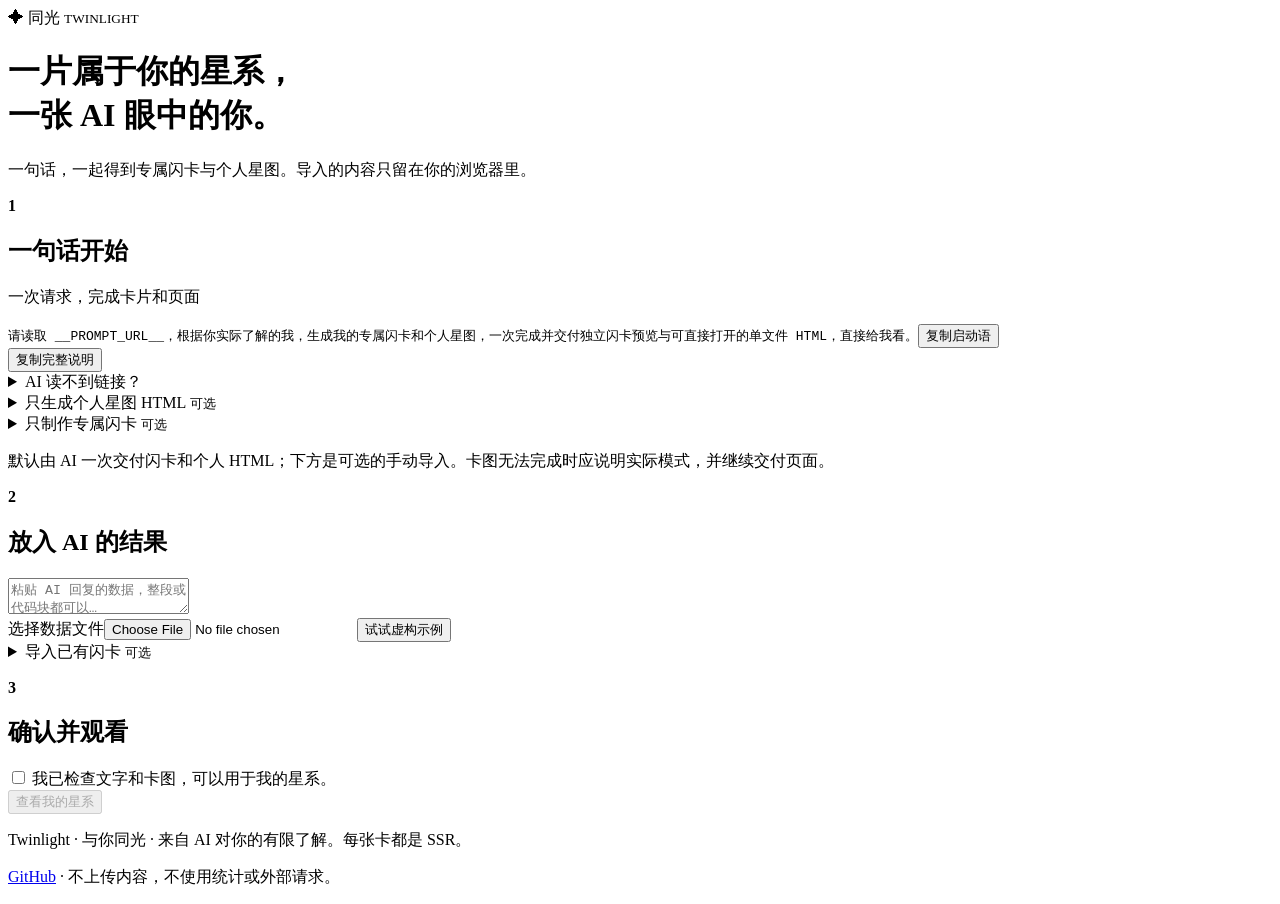
<file: assets/viewer/index.html>
<!doctype html>
<html lang="zh-CN">
<head>
<meta charset="utf-8">
<meta name="viewport" content="width=device-width,initial-scale=1">
<title>Twinlight · 与你同光</title>
<meta name="description" content="把 AI 眼中的你，变成一片星系和一张专属闪卡。内容只在浏览器本地处理。">
<style>__VIEWER_CSS__</style>
</head>
<body>
<header class="hero">
  <div class="brand"><span class="mark">✦</span> 同光 <small>TWINLIGHT</small></div>
  <h1>一片属于你的星系，<br><span>一张 AI 眼中的你。</span></h1>
  <p class="lead">一句话，一起得到专属闪卡与个人星图。导入的内容只留在你的浏览器里。</p>
</header>
<main>
<section class="step" id="step1">
  <div class="step-head"><b>1</b><h2>一句话开始</h2></div>
  <p class="hint">一次请求，完成卡片和页面</p>
  <div class="copy-row"><code id="oneLiner">请读取 __PROMPT_URL__，根据你实际了解的我，生成我的专属闪卡和个人星图，一次完成并交付独立闪卡预览与可直接打开的单文件 HTML，直接给我看。</code><button class="primary" data-copy="oneLiner">复制启动语</button></div>
  <div class="row"><button id="copyPrompt">复制完整说明</button>
    <details class="agent"><summary>AI 读不到链接？</summary>
      <p class="hint">把完整技能包和这份说明放在同一条消息中。说明包含生成流程，模板资源在技能包里。已加载 skill 时，直接请求生成即可。</p>
    </details>
  </div>
  <details><summary>只生成个人星图 HTML <small>可选</small></summary>
    <div class="copy-row"><code id="htmlLiner">请读取 __PROMPT_URL__，这次只生成我的个人星图，交付可直接打开的独立单文件 HTML 并预览；有现成闪卡时可导入，没有也直接完成页面。</code><button data-copy="htmlLiner">复制 HTML 启动语</button></div>
    <button id="copyHtmlPrompt">复制 HTML 完整说明</button>
  </details>
  <details><summary>只制作专属闪卡 <small>可选</small></summary>
    <div class="copy-row"><code id="cardLiner">请读取 __CARD_URL__，根据你实际了解的我制作专属分层闪卡，遵循我的美术提示，自主完善特色画风，交付带真实景深与闪光的完整卡片包和预览。</code><button data-copy="cardLiner">复制闪卡启动语</button></div>
    <button id="copyCardPrompt">复制闪卡完整说明</button>
  </details>
  <p class="hint">默认由 AI 一次交付闪卡和个人 HTML；下方是可选的手动导入。卡图无法完成时应说明实际模式，并继续交付页面。</p>
</section>
<section class="step" id="step2">
  <div class="step-head"><b>2</b><h2>放入 AI 的结果</h2></div>
  <textarea id="jsonInput" spellcheck="false" aria-label="AI 的结果" placeholder="粘贴 AI 回复的数据，整段或代码块都可以…"></textarea>
  <div class="row"><label class="file-btn">选择数据文件<input id="jsonFile" type="file" accept=".json,.txt,application/json,text/plain"></label><button id="loadExample" class="ghost">试试虚构示例</button></div>
  <div id="checkPanel" class="panel" hidden></div>
  <details id="contentDetails" hidden><summary>查看全部文字</summary><div id="contentPreview"></div></details>
  <details id="artDetails"><summary>导入已有闪卡 <small>可选</small></summary>
    <div class="row"><label class="file-btn">导入分层卡<input id="layerFiles" type="file" multiple accept=".json,.png,.jpg,.jpeg,.webp,application/json,image/png,image/jpeg,image/webp"></label><label class="file-btn">导入静态原型<input id="prototypeFile" type="file" accept="image/png,image/jpeg,image/webp"></label><button id="clearArt" class="ghost">清空卡图</button></div>
    <p class="hint">选择 AI 给出的卡片包，或同时选择图层清单和图片。原型只有一张完整插画；分层卡使用直接生成的独立图层。</p>
    <img id="artThumb" alt="当前导入的卡面" hidden>
    <details id="artPromptBox" hidden><summary>用当前内容启动独立闪卡流程</summary><div id="promptRows"></div></details>
  </details>
  <p id="artStatus" class="hint" role="status"></p>
</section>
<section class="step" id="step3">
  <div class="step-head"><b>3</b><h2>确认并观看</h2></div>
  <label class="confirm"><input type="checkbox" id="confirmCheck"> 我已检查文字和卡图，可以用于我的星系。</label>
  <div class="row"><button class="primary big" id="generate" disabled>查看我的星系</button><span id="genStatus" class="hint"></span></div>
  <div id="buildPanel" class="panel" hidden></div>
</section>
</main>
<footer><p>Twinlight · 与你同光 · 来自 AI 对你的有限了解。每张卡都是 SSR。</p><p><a href="https://github.com/Link10907/twinlight-with-you" target="_blank" rel="noreferrer noopener">GitHub</a> · 不上传内容，不使用统计或外部请求。</p></footer>
<div id="previewLayer" hidden>
  <div class="preview-bar"><b id="previewTitle">预览</b><span class="spacer"></span><button class="primary" id="downloadHtml">下载完整 HTML</button><button id="downloadJson">下载数据</button><button id="closePreview">关闭 ✕</button></div>
  <iframe id="previewFrame" title="星系预览" sandbox="allow-scripts allow-downloads"></iframe>
</div>
<div id="toast" role="status" aria-live="polite"></div>
<script type="application/json" id="bundle">__BUNDLE__</script>
<script>__LITE_JS__</script>
<script>__VIEWER_JS__</script>
</body>
</html>
</file>
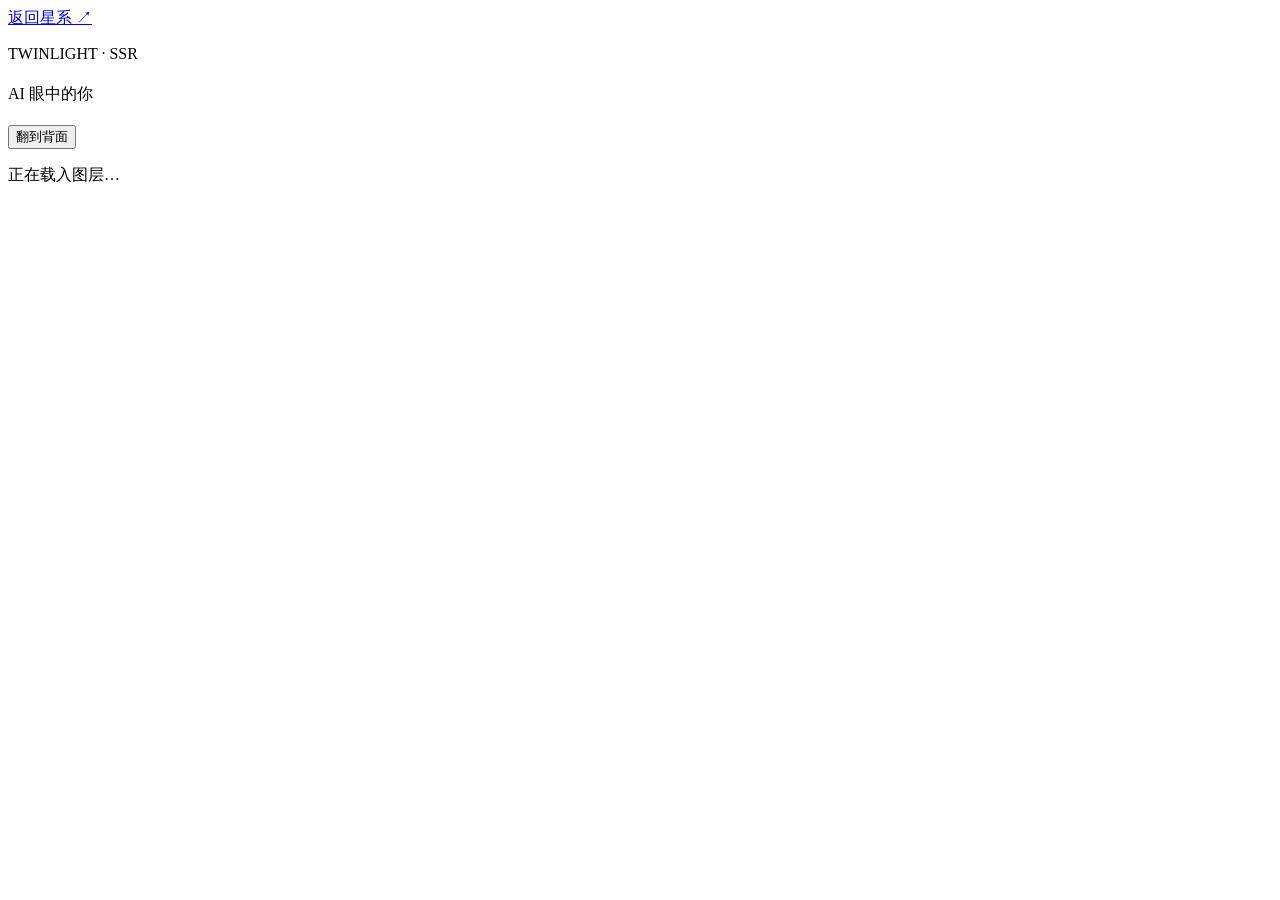
<file: assets/card-preview/page.html>
<!doctype html>
<html lang="zh-CN">
<head>
<meta charset="utf-8">
<meta name="viewport" content="width=device-width,initial-scale=1">
<title>Twinlight · 闪卡预览</title>
<style>__STYLE__</style>
</head>
<body>
<main>
  <header><a class="return-galaxy" href="index.html#galaxy">返回星系 ↗</a><p class="eyebrow">TWINLIGHT · SSR</p><h1 id="cardTitle"></h1><p id="cardOwner"></p></header>
  <section class="identity-showcase" aria-label="独立闪卡预览">
    <div id="identityCard" class="identity-card" tabindex="0">
      <div class="card-tilt"><div class="card-flipper">
        <div class="card-face card-front"><div id="cardFront"></div></div>
        <div class="card-face card-back"><div class="back-copy"><p class="eyebrow">AI 眼中的你</p><h2 id="backTitle"></h2><p id="backReflection"></p><small id="backAuthor"></small></div></div>
      </div></div>
    </div>
    <p id="cardSideHint" class="card-interaction"></p>
    <button id="cardFlip">翻到背面</button>
  </section>
  <p id="renderStatus" class="notice" role="status">正在载入图层…</p>
</main>
<script>__BOOTSTRAP__
__RENDERER__
refreshIdentity();
v8.cardOpen=true;
holoReset();
holo.auto=!state.reduced;
holoSync();
holoCard.setAttribute('aria-label', 'SSR ' + PERSONA.title + '；按住拖动旋转，方向键调整角度，回车翻面');
initHolo().then(() => {
  $('renderStatus').textContent = holo.failed ? '当前使用分层降级预览，镭射未验证。' : (PERSONA.art_status === 'placeholder' ? '这是占位素材，闪卡尚未完成。' : '交互分层卡 · 拖动或用方向键观察景深与闪光。');
});
</script>
</body>
</html>
</file>
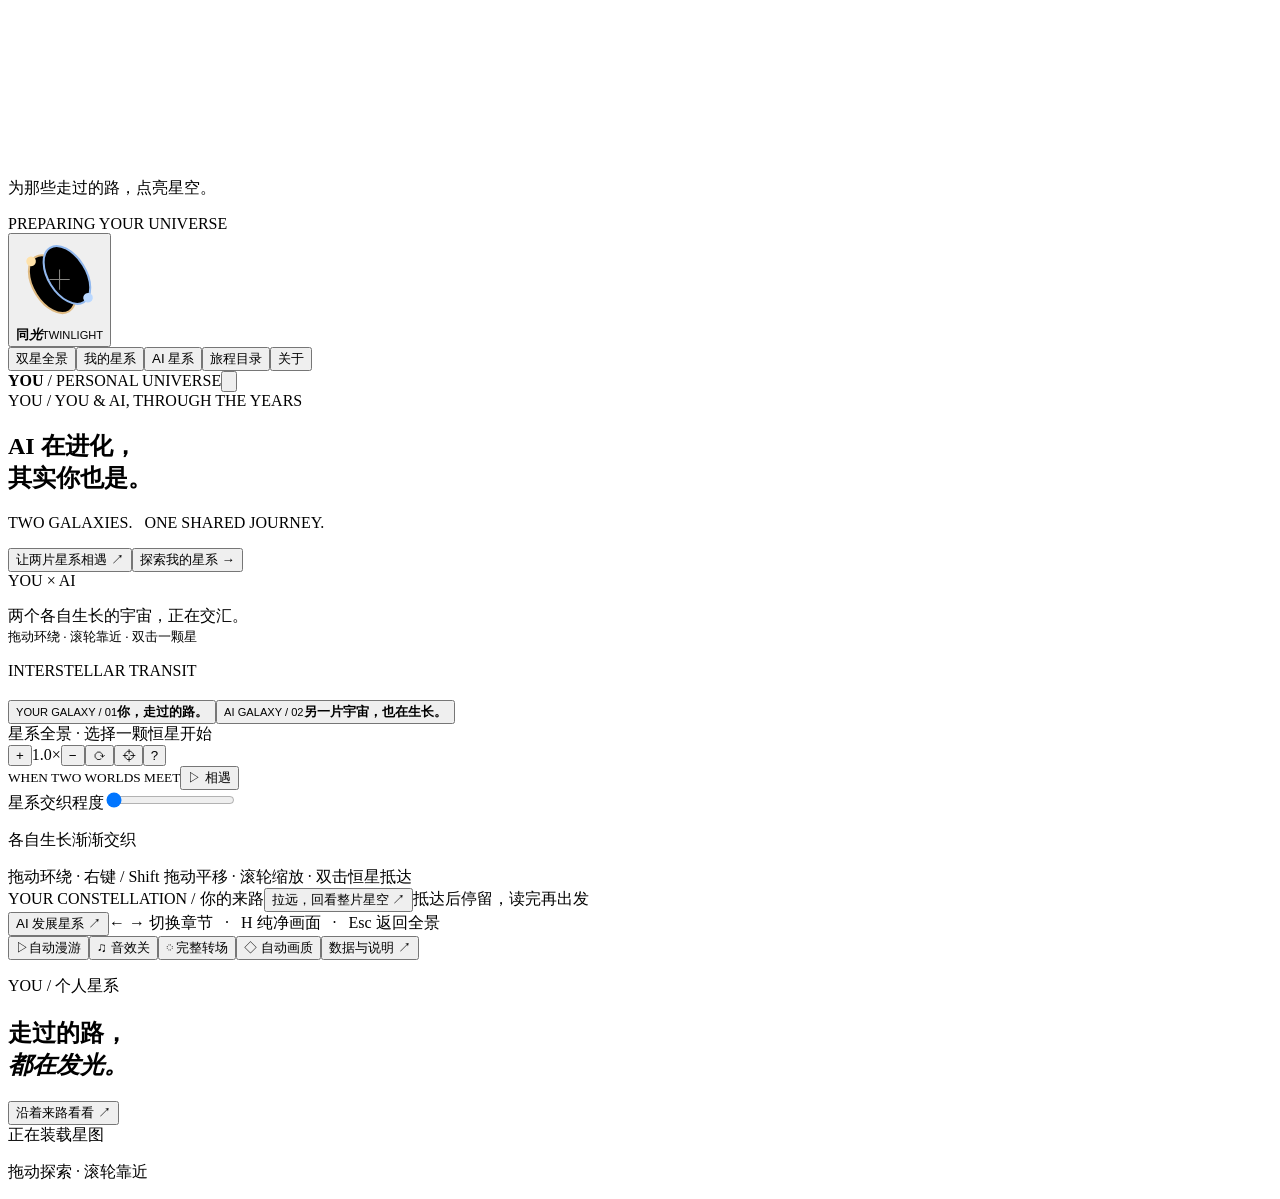
<file: assets/template/src/page.html>
<!doctype html>
<html lang="zh-CN">
<head>
<meta charset="utf-8"><meta name="viewport" content="width=device-width,initial-scale=1,viewport-fit=cover">
<meta name="theme-color" content="#04060b">
<meta http-equiv="Content-Security-Policy" content="default-src 'none'; script-src 'unsafe-inline'; style-src 'unsafe-inline'; img-src data: blob:; connect-src 'none'; font-src 'none'; media-src data: blob:; object-src 'none'; base-uri 'none'; form-action 'none'">
<meta name="description" content="你的个人成长星图。拖动、缩放与点选，在需要时展开故事；星系交融留在旅程末尾。">
<title>Twinlight · 你的星系 · 同光 TWINLIGHT</title>
<style>__CSS__</style>

<!--
# Third-party notices

## RuiC-card-skill

Source: https://github.com/HRuiCcc/RuiC-card-skill

Read source snapshots: SKILL.md `54caa2b36ef4f74f2ef349b95add5103de7b18e6`; app.js `805acef3dfbe5512af80e829c36bb1d49dcdcb33`.

The card-local parallax offset, spectrum/film, view-driven sweep and restrained line-glint functions in `src/holo-card.js` are adapted from `assets/web-template/app.js`. The galaxy code, DOM integration, audio synthesis and application narrative are not claimed as upstream work. Upstream's full Blender/GLB pipeline has not been executed here.

MIT License

Copyright (c) 2026 HRuiCcc

Permission is hereby granted, free of charge, to any person obtaining a copy of this software and associated documentation files (the "Software"), to deal in the Software without restriction, including without limitation the rights to use, copy, modify, merge, publish, distribute, sublicense, and/or sell copies of the Software, and to permit persons to whom the Software is furnished to do so, subject to the following conditions:

The above copyright notice and this permission notice shall be included in all copies or substantial portions of the Software.

THE SOFTWARE IS PROVIDED "AS IS", WITHOUT WARRANTY OF ANY KIND, EXPRESS OR IMPLIED, INCLUDING BUT NOT LIMITED TO THE WARRANTIES OF MERCHANTABILITY, FITNESS FOR A PARTICULAR PURPOSE AND NONINFRINGEMENT. IN NO EVENT SHALL THE AUTHORS OR COPYRIGHT HOLDERS BE LIABLE FOR ANY CLAIM, DAMAGES OR OTHER LIABILITY, WHETHER IN AN ACTION OF CONTRACT, TORT OR OTHERWISE, ARISING FROM, OUT OF OR IN CONNECTION WITH THE SOFTWARE OR THE USE OR OTHER DEALINGS IN THE SOFTWARE.

Generated artwork and user-uploaded references are not distributed with this repository and are not covered by this software license.


-->
</head>
<body data-view="overview" class="quiet-v7">
<canvas id="cosmos" aria-label="可探索的三维星系，使用章节按钮进行星际漫游"></canvas>
<canvas id="trails" aria-hidden="true"></canvas>
<div class="edge-shade" aria-hidden="true"></div><div class="reading-shade" aria-hidden="true"></div>
<div class="cinema top" aria-hidden="true"></div><div class="cinema bottom" aria-hidden="true"></div>
<div class="grain" aria-hidden="true"></div>
<div id="loading"><div class="loading-orbit"><i></i></div><p>为那些走过的路，点亮星空。</p><span>PREPARING YOUR UNIVERSE</span></div>
<header class="header">
<button id="home" class="brand" aria-label="返回星系全景"><svg viewBox="0 0 60 60" class="twin-logo" aria-hidden="true"><g transform="rotate(-32 30 30)"><ellipse cx="24" cy="30" rx="13" ry="22" stroke="#dfba82" stroke-width="1.4"/><ellipse cx="36" cy="30" rx="13" ry="22" stroke="#91b8ee" stroke-width="1.4"/><circle class="logo-a" cx="20" cy="9" r="3.3" fill="#ffe2aa" stroke="none"/><circle class="logo-b" cx="40" cy="51" r="3.3" fill="#bad8ff" stroke="none"/></g><path d="M30 23v14m-7-7h14" stroke="#e5e3de" stroke-width=".7" opacity=".6"/></svg><span><b>同<em>光</em></b><small>TWINLIGHT</small></span></button>
<nav aria-label="页面导航"><button id="navMap" class="active">双星全景</button><button id="navPersonal">我的星系</button><button id="navAI">AI 星系</button><button id="navIndex">旅程目录</button><button id="navAbout">关于</button></nav>
<div class="header-right"><span class="identity"><i></i><b id="userName">YOU</b> / PERSONAL UNIVERSE</span><button id="fullBtn" class="icon" title="全屏" aria-label="进入全屏"><svg viewBox="0 0 24 24"><path d="M8 3H3v5m13-5h5v5M3 16v5h5m13-5v5h-5"/></svg></button></div>
</header>
<main>
<section id="welcome" class="welcome" aria-labelledby="welcomeTitle">
<div class="eyebrow"><span></span> YOU / YOU &amp; AI, THROUGH THE YEARS</div>
<h1 id="welcomeTitle">AI 在进化，<br><span>其实你也是。</span></h1>
<p class="welcome-en">TWO GALAXIES. &nbsp; ONE SHARED JOURNEY.</p>
<p class="intro" id="introText"></p>
<div class="welcome-actions"><button id="meetHero" class="primary">让两片星系相遇 <span>↗</span></button><button id="begin" class="secondary">探索我的星系 <span>→</span></button><button id="film" hidden>连续漫游</button></div>
<div class="opening-note"><span>YOU × AI</span><i></i><p>两个各自生长的宇宙，正在交汇。<br><small>拖动环绕 · 滚轮靠近 · 双击一颗星</small></p></div>
</section>
<section id="reader" class="reader" aria-labelledby="chapterTitle" hidden>
<div class="reader-edge"></div>
<div class="reader-top"><span id="chapterNumber">CHAPTER 01 / 01</span><span id="chapterPeriod"></span></div>
<div class="reader-scroll" id="readerScroll" tabindex="0" aria-label="成长来信，可以滚动阅读">
<button id="backChapter" class="back-chapter" hidden>← 回到这段旅程</button>
<div class="letter-overline" id="letterOverline">写给那时的你</div>
<div class="chapter-kicker" id="chapterEnglish"></div><h2 id="chapterTitle"></h2><h3 id="chapterHeadline"></h3>
<div id="chapterLetter" class="letter-body"></div>
<div id="chapterReflection" class="letter-reflection"></div>
<p class="letter-signature" id="letterClosing"></p>
<section class="ai-echo" aria-label="这一段的 AI 足迹"><div class="echo-kicker">另一条，也在向前的光轨 <span>YOU × AI</span></div><p id="collaboration"></p><div class="model-trace" id="modelTrace"></div><div id="eraEcho"></div><button id="readerAI">飞往 AI 星系 <span>↗</span></button></section>
<div class="topic-shelf"><p>这段星空里的小小回声</p><div id="chapterTopics"></div></div>
<details class="letter-sources"><summary>这封信的来处</summary><div id="chapterSources"></div><p>引文来自列出的用户消息；其余为 AI 的叙事解读。没有完整历史、技能评分或因果推断。未确认的日期与型号保留为空白。</p></details>
</div>
<div class="read-cue">还有一些话，藏在下一行 ↓</div>
<div class="reader-bottom"><button id="prev" class="back" aria-label="上一段经历">←</button><button id="next" class="primary"><span id="nextLabel">飞往下一颗星</span><span>↗</span></button><span class="next-hint" id="nextHint"></span></div>
</section>
<aside id="eventReader" class="event-reader" hidden>
<button id="eventClose" class="event-back">← 返回 AI 星系</button><div class="letter-overline">另一片宇宙的来信</div><div id="eventMeta" class="event-meta"></div><h2 id="eventTitle"></h2><h3 id="eventHeadline"></h3><p id="eventSummary"></p><a id="eventSource" target="_blank" rel="noopener noreferrer">阅读官方发布 ↗</a><div class="evidence-note">这是公开发展史，不是你的使用记录。<br>星点大小与位置不代表模型能力排名。</div><div class="event-switch"><button id="prevEvent">← 上一事件</button><button id="nextEvent">下一事件 →</button></div></aside>
<aside id="aiIntro" class="ai-intro" hidden><div class="eyebrow"><span></span> THE OTHER GALAXY</div><h2>另一片宇宙，<br>也在生长。</h2><p>从对话到多模态，从推理到工具。<br>不同的来路，在这里各自发光。</p><div id="providerFilters" class="provider-filters"></div><div class="event-list" id="eventList"></div><small>精选里程碑 · 非完整发展史 · 非个人使用记录</small><button id="aiArchive">查看日期与全部来源 ↗</button></aside>
<button id="companionLabel" class="companion-label" hidden><i></i><span><small>ALONGSIDE YOU</small><b>AI · 同行的光</b><em>版本年表 · 按时间读</em></span></button>
<aside id="companionCard" class="companion-card" hidden><button id="companionClose" class="mini-close" aria-label="收起 AI 伴星">×</button><div class="letter-overline">在你身旁的另一束光</div><h3 id="companionName"></h3><p id="companionText"></p><div id="companionYears" class="companion-years"></div><div id="companionVersionCount" class="version-count"></div><div id="companionVersions" class="companion-versions"></div><div id="companionTrace"></div><button id="companionExplore">去看 AI 的星系 ↗</button></aside>
<section id="flightText" class="flight-text" aria-live="polite"><span id="flightCode">INTERSTELLAR TRANSIT</span><h2 id="flightTitle"></h2><p id="flightSubtitle"></p></section>
<div id="starLabels" class="star-labels"></div>
<div id="aiLabels" class="ai-labels" aria-label="AI 公开发展事件"></div><div id="galaxyTitles" class="galaxy-titles"><button id="humanGalaxyTitle"><small>YOUR GALAXY / 01</small><b>你，走过的路。</b></button><button id="aiGalaxyTitle"><small>AI GALAXY / 02</small><b>另一片宇宙，也在生长。</b></button></div><div id="topicLabels" class="topic-labels" aria-label="当前章节的主题星群"></div>
<div id="clusterTitle" class="cluster-title" hidden><span>CONSTELLATION / </span><b id="clusterName"></b><small>每颗微光，都有它的来处 · 点击探索</small></div>

<div class="star-caption" id="starCaption" hidden><div class="caption-rule"></div><div><small id="captionEnglish"></small><h3 id="captionTitle"></h3><p id="captionSignature"></p><div class="material-spec"><span id="captionMaterialCode"></span><p id="captionMaterial"></p></div></div></div>
<aside class="corner-poem" hidden><p>你记得每次版本更新，<br>也别忘了自己的光。</p><small>EVERY QUESTION LEAVES A LITTLE LIGHT.</small></aside>
<div class="travel-state" id="travelState"><i></i><span>星系全景 · 选择一颗恒星开始</span></div>
<div class="explore-toolbar" id="exploreToolbar" aria-label="星系镜头控制"><button id="zoomIn" aria-label="放大星图" title="放大 +">+</button><span id="zoomReadout">1.0×</span><button id="zoomOut" aria-label="缩小星图" title="缩小 −">−</button><i></i><button id="orbitToggle" aria-label="自动环绕" aria-pressed="false" title="自动环绕">⟳</button><button id="resetView" aria-label="重置当前视角" title="重置 R">⌖</button><button id="helpButton" aria-label="查看交互说明" title="交互说明">?</button></div>
<div id="encounterPanel" class="encounter-panel"><div><small>WHEN TWO WORLDS MEET</small><button id="encounterPlay" aria-label="播放或暂停星系交汇">▷ 相遇</button></div><label for="encounterRange" class="sr-only">星系交织程度</label><input id="encounterRange" type="range" min="0" max="100" value="0" aria-valuetext="两片星系各自生长"><p><span id="encounterCaption">各自生长</span><span>渐渐交织</span></p></div>
<div id="personalLabels" class="personal-labels"></div><aside id="personalAtlas" class="personal-atlas" hidden><small>THE CONSTELLATIONS OF YOU</small><h2>每一束光，都有来处。</h2><p><strong id="personalCount">0</strong> 个可以抵达的故事入口</p><span id="personalCountNote">正在装载主题</span><em>小星也能点开。
把鼠标移过去，听它的回声。</em></aside>
<div id="focusHint" class="focus-hint" hidden><span id="focusName"></span><small>滚轮靠近 · 双击抵达</small><i></i></div>
<div class="interaction-hint" id="interactionHint">拖动环绕 <i>·</i> 右键 / Shift 拖动平移 <i>·</i> 滚轮缩放 <i>·</i> 双击恒星抵达</div>
</main>
<footer class="footer">
<div class="route-heading"><span>YOUR CONSTELLATION / 你的来路</span><button id="overviewBtn">拉远，回看整片星空 ↗</button><span id="readMode">抵达后停留，读完再出发</span></div>
<nav id="chapterNav" class="chapter-nav" aria-label="选择目的地"></nav>
<div class="footer-bottom"><button class="ai-track-button" id="footerAI"><i></i> AI 发展星系 <span>↗</span></button><span class="footer-hint">← → 切换章节 &nbsp; · &nbsp; H 纯净画面 &nbsp; · &nbsp; Esc 返回全景</span><div class="tools"><button id="autoBtn" title="连续漫游，每站停留 45 秒"><span id="autoIcon">▷</span><span id="autoLabel">自动漫游</span></button><button id="soundBtn" aria-pressed="false" title="声音默认关闭">♫ <span>音效关</span></button><button id="motionBtn" aria-pressed="false" title="减少运动，使用柔和淡入">◌ <span>完整转场</span></button><button id="qualityBtn" title="自动画质 → 锐利优先 → 流畅优先">◇ <span>自动画质</span></button><button id="infoBtn">数据与说明 ↗</button></div></div>
</footer>
<button id="restore" class="restore" hidden>显示界面 <span>H / Esc</span></button>
<div id="flightControls" hidden><button id="skip">跳过本次航行 →</button></div>
<dialog id="infoDialog"><div class="dialog-top"><div><span>ABOUT THIS UNIVERSE</span><h2>这是一段成长，不是一份鉴定。</h2></div><button class="close" aria-label="关闭">×</button></div><div class="dialog-body">
<p>主星和行星由有证据的主题编译生成；装饰星尘不代表经历数量。日期是记录时间，不自动当作事件发生时间。原话和私密证据保存在本地，不默认嵌入分享页面。</p>
<h3>星点、星群与模型足迹</h3><p>远处恒星显示为光点，靠近时展开光球与自转。主题星群表示相关话题，不表示熟练度。模型发布史和你的实际使用记录是两条不同的证据线：只有消息元数据或用户自述才能标注使用来源；未确认时留空，绝不按年份自动认领模型。网页仅展示你导入的元数据声明，不能独立证明原始记录真实性。</p><h3>两个宇宙，各自生长</h3><p>“相遇”是人与工具相互影响的视觉隐喻，不是星系碰撞预测或天体动力学模拟。暖色星系装载个人叙事，冷色星系展示精选 AI 公开里程碑。背景光流是氛围，不表示某一发布直接导致个人能力提升。旋转、位置和大小均为艺术参数。文案采用“向彼此靠近”的诗意表达，不将两座星系的合并写成必然：<a href="https://science.nasa.gov/missions/hubble/apocalypse-when-hubble-casts-doubt-on-certainty-of-galactic-collision/" target="_blank" rel="noreferrer noopener">NASA 关于合并不确定性的说明 ↗</a>。</p><h3>星空与飞行</h3><p>以银河的核球、盘面和尘埃带为结构参考，用程序化纹理、三维星场与恒星表面着色器构成艺术场景。五站使用不同的表面纹理、双星、对流、光束和星尘环；颜色、结构和大小均为艺术表达，不是恒星分类测量。它不是银河系外部实拍、真实天体位置，也不是物理尺度模拟。概念图中的“2020–2021”“2028+”未被当作你的真实经历。</p>
<p>每次切换都有独立的起飞、弧线航行、减速停靠。默认手动阅读；自动漫游每站停留 45 秒，鼠标停在阅读面板上或面板获得键盘焦点时暂停计时。页面切到后台也暂停。晕动敏感时，请启用“减少运动”。</p>
<h3>本机处理的边界</h3><p>HTML 内嵌代码与图形素材，无 CDN、统计脚本、模型调用、Cookie 或 localStorage。选择的 JSON 仅在当前页面内存处理，刷新恢复内置演示。此处没有 Skill 或自动脱敏；导入之前请检查公司信息、身份、联系方式和第三方隐私。托管商仍可能记录普通页面访问。</p>
<div class="dialog-actions"><button id="exportJson" class="primary">下载当前旅程 JSON ↓</button><label class="file-btn">选择我的 JSON<input id="importJson" type="file" accept=".json,application/json"></label></div><p class="fine">本原型固定为 5 个个人章节，每章支持最多 8 个主题，AI 星系支持最多 60 个事件，使用示例结构；最大 128 KB。导入不会执行脚本。分享截图或配置前仍需自行检查。</p>
<div id="importReview" hidden><h3>先审查，再展示</h3><pre id="jsonPreview"></pre><label class="review-check"><input type="checkbox" id="reviewCheck">我已检查准备展示的文字，没有不适合公开的信息。</label><button id="applyJson" class="primary" disabled>应用到当前星空</button></div><p id="importError" role="alert"></p>
<details><summary>视觉参考与实现说明</summary><p>程序化视觉为本原型制作；没有使用天文照片贴图或概念图作为背景。<a href="https://science.nasa.gov/resource/the-milky-way-galaxy/" target="_blank" rel="noreferrer noopener">结构参考：NASA 银河结构示意 ↗</a> · <a href="https://solarscience.msfc.nasa.gov/feature1.shtml" target="_blank" rel="noreferrer noopener">表面参考：NASA 光球与米粒组织 ↗</a>。打开外部参考会离开离线页面。场景采用原生 WebGL；动态粒子仅作氛围，不等于对话条数。</p></details>
</div></dialog>
<dialog id="indexDialog"><div class="dialog-top"><div><span>CHOOSE YOUR DESTINATION</span><h2>每一颗星，都有一段来路。</h2></div><button class="close" aria-label="关闭">×</button></div><div id="indexList" class="index-list"></div></dialog>
<dialog id="aiDialog"><div class="dialog-top"><div><span>TWO JOURNEYS, ONE SKY</span><h2>你在成长。AI，也留下了来路。</h2></div><button class="close" aria-label="关闭 AI 足迹">×</button></div><div class="dialog-body ai-dialog-body">
<div class="evidence-banner">模型的发布史 ≠ 你当时使用的模型。<br><small>不会只根据“2023 年”，就替你写成“当时我还是 GPT-4”。</small></div>
<h3>我们确实留下过的足迹</h3><p class="fine">以下沿用 V4 的用户自述或产品线索，本轮未重新检索原始聊天；没有完整的消息级型号记录。</p><div id="usageTimeline"></div>
<h3>AI 世界的另一条时间线</h3><p class="fine">内置条目来自官方发布，用来交代时代背景。用户导入的条目需另外核对；它们不证明你的使用，也不与成长章节逐项归因。</p><div id="modelTimeline"></div>
<h3>让未来的回忆更准确</h3><p>JSON 的 ai_trace 可以携带产品、实际模型 ID、原始证据说明与日期。只有产品名时只写产品；只有你的回忆时标为自述；没有型号时显示“未确认”。本页不自动读取账号，也没有接入历史分析 Skill。</p>
</div></dialog>
<dialog id="helpDialog"><div class="dialog-top"><div><span>MAKE THE SKY YOUR OWN</span><h2>把镜头，交到你手里。</h2></div><button class="close" aria-label="关闭操作说明">×</button></div><div class="dialog-body"><h3>自由探索</h3><p>左键拖动：360° 环绕。右键或 Shift + 拖动：平移。滚轮：连续缩放。将鼠标对准恒星再持续放大，会锁定它并飞近；双击也能直接抵达。右侧 + / − 提供相同缩放功能。</p><h3>两片宇宙</h3><p>顶部可切换双星全景、我的星系、AI 星系。滑动“相遇”可以控制交织程度；这是一种艺术演绎，不是时间轴或物理模拟。</p><h3>手机与键盘</h3><p>单指拖动环绕，双指捏合缩放、双指移动平移。键盘 + / − 缩放，R 重置，H 隐藏界面，Esc 返回。进入个人章节后，可点主题微光或 AI 伴星。减少运动模式会停止背景自转，仍可手动操作。</p></div></dialog>
<div id="performance" hidden></div>
<div id="toast" role="status" aria-live="polite"></div>
<section id="encounterCinema" class="encounter-cinema-ui" aria-label="十二秒星系交融" hidden>
<div class="cinema-heading"><span>同光 / TWINLIGHT</span><button id="cinemaExit">返回星图 <small>ESC</small></button></div>
<div id="encounterPoem" class="encounter-poem"><small id="poemCode"></small><h2><span id="poemLine1"></span><br><em id="poemLine2"></em></h2><p id="poemSub"></p></div>
<div id="cinemaChapters" class="cinema-chapters"><i></i><i></i><i></i><i></i></div>
<div class="cinema-player"><button id="cinemaPause">Ⅱ 暂停</button><button id="cinemaReplay">↺ 重看</button><label for="cinemaRange" class="sr-only">相遇动画进度</label><input id="cinemaRange" type="range" min="0" max="1000" value="0"><span id="cinemaTime">00 / 12 s</span><button id="cinemaContinue" hidden>带着这束光，继续探索 ↗</button></div>
<div class="cinema-disclaimer">关于相遇的诗意想象 · 非天体演化模拟</div></section>
<section id="v7Intro" class="v7-intro" aria-label="个人星系">
  <p class="v7-kicker"><span id="v7Name">YOU</span> / 个人星系</p>
  <h1>走过的路，<br><em>都在发光。</em></h1>
  <button id="v7Start" class="v7-text-action">沿着来路看看 <span>↗</span></button>
</section>
<aside id="v7Peek" class="v7-peek" hidden aria-labelledby="v7PeekTitle" aria-live="polite">
  <div class="v7-peek-top"><span id="v7PeekMeta"></span><button id="v7Dismiss" aria-label="收起预览">×</button></div>
  <h2 id="v7PeekTitle"></h2><p id="v7PeekText"></p>
  <div class="v7-peek-actions"><button id="v7Read">阅读故事 <span>↗</span></button><button id="v7Approach" title="只飞近，不展开长文">靠近这颗星</button></div>
</aside>
<div id="v7Status" class="v7-status"><i></i><span id="v7Count">正在装载星图</span></div>
<p id="v7Hint" class="v7-hint">拖动探索 <span>·</span> 滚轮靠近</p>
<nav id="v7Route" class="v7-route" aria-label="旅程进度" hidden>
  <button id="v7Previous" aria-label="上一颗星">←</button>
  <div id="v7Steps" class="v7-steps"></div>
  <span id="v7Position">01 / 01</span>
  <button id="v7Pause" aria-label="播放旅程">▷</button>
  <button id="v7Next">下一颗 <span>→</span></button>
</nav>
<div id="v7Menu" class="v7-menu" hidden role="region" aria-label="星图设置">
  <p>星图设置</p>
  <button id="v7Catalog">旅程目录 <span>↗</span></button>
  <button id="v7AIMenu">AI 发展年表 <span>↗</span></button>
  <div id="v7Tools"></div>
  <button id="v7About">数据与来源 <span>↗</span></button>
  <button id="v7Help">操作说明 <span>?</span></button>
</div>
<section id="identityScene" class="identity-scene" role="dialog" aria-modal="true" aria-labelledby="identityHeading" hidden>
 <header class="identity-top"><span>同光 / TWINLIGHT</span><button id="identityClose">返回星图 <span>↗</span></button></header>
 <div class="identity-layout">
  <div class="identity-copy"><p class="identity-kicker">AI'S VIEW / 旅程的另一面</p><h2 id="identityHeading">另一束光里，<br><span>看见你的来路。</span></h2><p class="identity-message">那些问过的问题、走通的路，<br>慢慢组成了我眼中的你。</p><div class="identity-caption"><i></i><span>给你的一张卡</span></div></div>
  <div class="identity-showcase">
   <div id="identityCard" class="identity-card" role="button" tabindex="0" aria-label="SSR 专属闪卡，点击翻面" aria-pressed="false">
    <div class="card-tilt"><div class="card-flipper"><div class="card-face card-front"><img id="cardFront" alt="SSR 专属闪卡，独立图层示意"><div class="card-foil"></div><div class="card-gloss"></div><span class="card-edge"></span></div><div class="card-face card-back"><img id="cardBack" alt="卡背：AI 从本次材料中看见的特点"><div class="card-foil"></div><div class="card-gloss"></div><span class="card-edge"></span></div></div></div>
   </div>
   <p class="card-interaction"><span id="cardSideHint">移动看流光 · 点击翻面</span></p>
  </div>
 </div>
 <footer class="identity-actions"><button id="cardFlip">翻到背面 <span>↻</span></button><button id="cardSave" class="card-save">保存闪卡 <span>↓</span></button><button id="cardReplay">重看交融 <small>12s</small></button></footer>
 <p class="identity-fine">SSR 属于每个人的独特经历，不是能力排名。<span>卡面是本次设定的艺术表达。</span></p>
</section>
<dialog id="cardExportReview" class="card-export-review">
 <div class="dialog-top"><div><span>BEFORE SHARING</span><h2>把这束光，带走。</h2></div><button class="close" id="cardExportClose" aria-label="关闭分享确认">×</button></div>
 <div class="dialog-body"><p>仅导出当前卡面，不含聊天原文、账号信息或完整星图。请检查昵称与 AI 描述是否适合公开分享。</p><label class="review-check"><input id="cardReviewCheck" type="checkbox">我已检查这张卡的昵称与文案。</label><div class="dialog-actions"><button id="cardDownload" class="primary" disabled>保存 PNG <span>↓</span></button><button id="cardNativeShare" class="primary" disabled hidden>分享图片 <span>↗</span></button></div><p id="cardExportStatus" class="fine" role="status" aria-live="polite"></p></div>
</dialog>

<script id="journeyData" type="application/json">__PROFILE__</script>
<script>__JS__</script>
</body></html>
</file>
